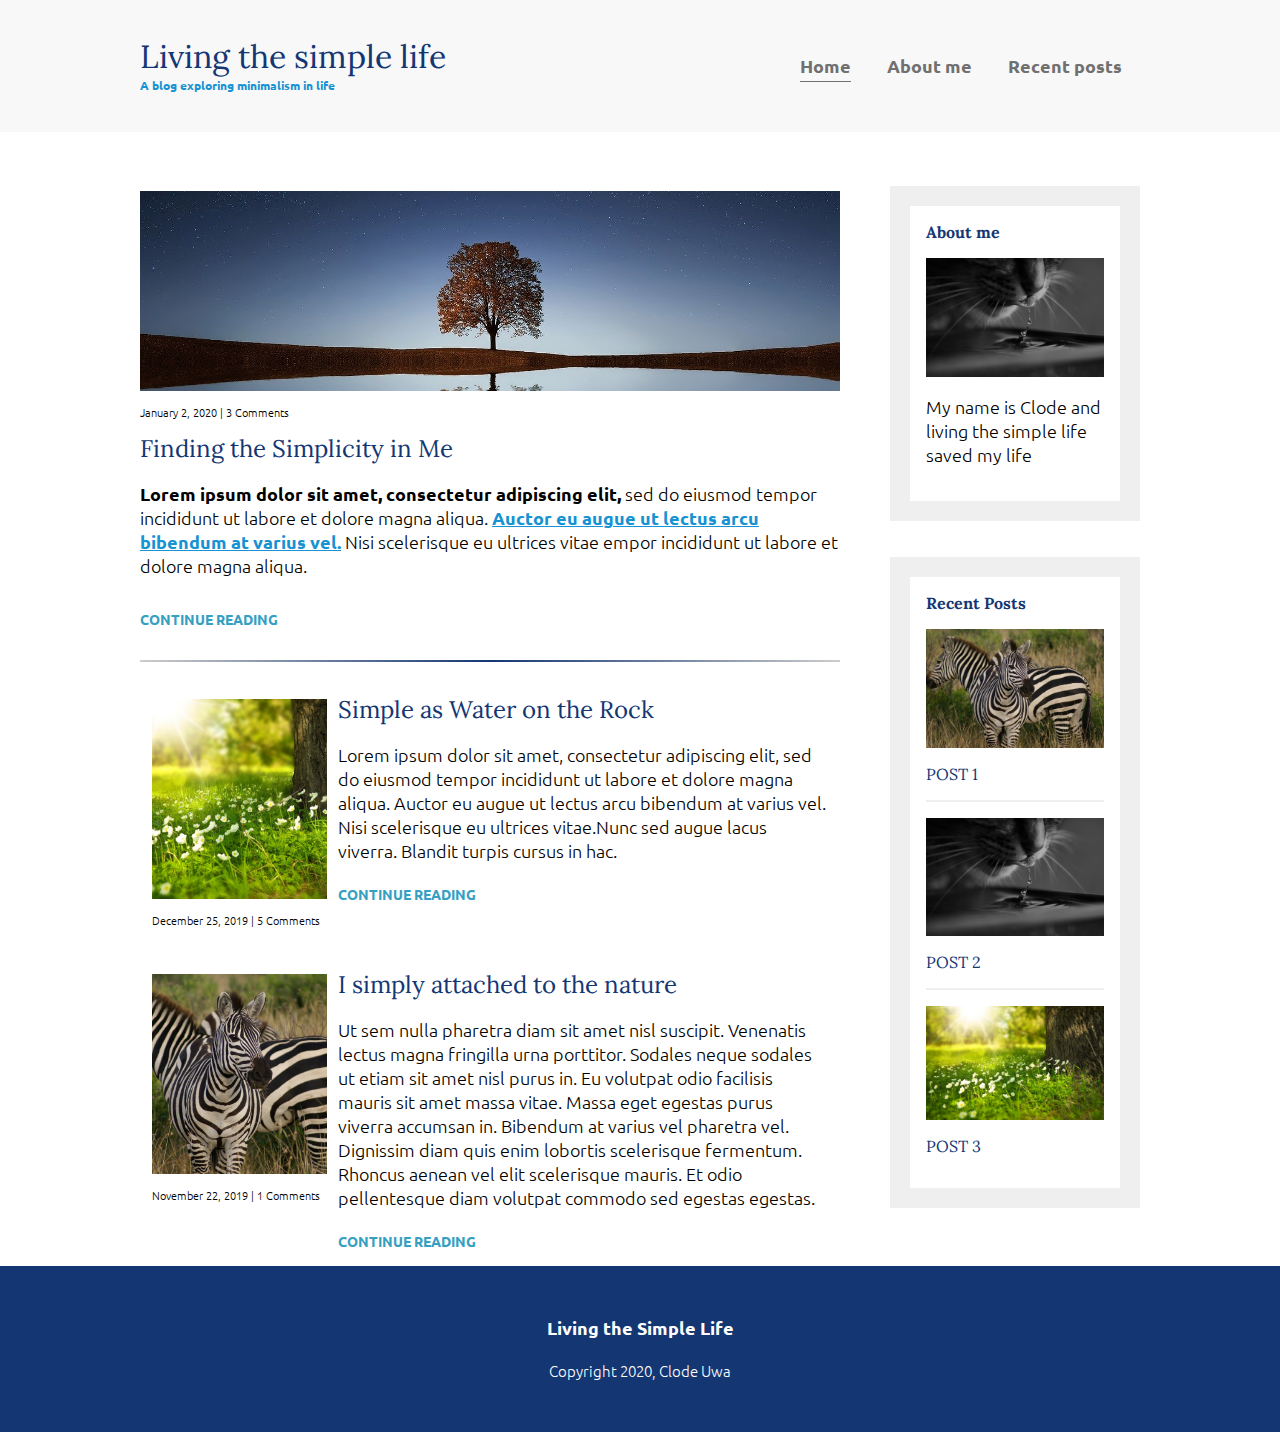
<file: index.html>
<!DOCTYPE html>
<html lang="en">
<head>
    <meta charset="UTF-8">
    <meta name="viewport" content="width=device-width, initial-scale=1.0">
    <meta http-equiv="X-UA-Compatible" content="ie=edge">
    <link href="https://fonts.googleapis.com/css?family=Lora|Ubuntu:300,400,700&display=swap" rel="stylesheet">
    <link rel="stylesheet" href="styles.css">
    <title>Home | My blog</title>
</head>
<body>
    <header>
        <div class="container container-flex">   
            <div class="site-title">
                <h1>Living the simple life</h1>
                    <p class="subtitle">A blog exploring minimalism in life</p>
            </div>
            <nav>
                <ul>
                    <li><a href="index.html" class="current-page">Home</a></li>
                    <li><a href="about-me.html">About me</a></li>
                    <li><a href="recent-post.html">Recent posts</a></li>
                </ul>
            </nav>
    
        </div>
    </header>
    <div class="container container-flex">
        <main role="main">
            <article class="article-featured">
                <h2 class="article-title">Finding the Simplicity in Me</h2>
                <img src="images/tree.jpg"  height="300" alt=" Two zebra" class="article-image">
                <p class="article-info">January 2, 2020 | 3 Comments</p>
                
                <p class="article-body"><strong> Lorem ipsum dolor sit amet, consectetur adipiscing elit,</strong> 
                        sed do eiusmod tempor incididunt ut labore et dolore magna aliqua. 
                        <a href="#"> Auctor eu augue ut lectus arcu bibendum at varius vel.</a> 
                        Nisi scelerisque eu ultrices vitae empor incididunt ut labore et dolore magna aliqua.</p>
                <a href="#" class="article-read-more">Continue Reading</a>
                <hr class="line-hr">
            </article>
            <article class="article-recent">
                <div class="article-recent-main">
                    <h2 class="article-title">Simple as Water on the Rock</h2>
                    <p class="article-body">Lorem ipsum dolor sit amet, consectetur adipiscing elit, 
                            sed do eiusmod tempor incididunt ut labore et dolore magna aliqua. 
                            Auctor eu augue ut lectus arcu bibendum at varius vel. 
                            Nisi scelerisque eu ultrices vitae.Nunc sed augue lacus viverra. 
                            Blandit turpis cursus in hac.</p>
                    <a href="#" class="article-read-more">Continue Reading</a>
                </div>
                <div class="article-recent-secondary">
                    <img src="images/spring.jpg" alt="spring feeling picture" class="article-image">
                    <p class="article-info">December 25, 2019 | 5 Comments</p>
                </div>
            </article>
                <article class="article-recent">
                    <div class="article-recent-main">
                        <h2 class="article-title">I simply attached to the nature</h2>
                        <p class="article-body">Ut sem nulla pharetra diam sit amet nisl suscipit. 
                            Venenatis lectus magna fringilla urna porttitor. 
                            Sodales neque sodales ut etiam sit amet nisl purus in. 
                            Eu volutpat odio facilisis mauris sit amet massa vitae. 
                            Massa eget egestas purus viverra accumsan in. 
                            Bibendum at varius vel pharetra vel. 
                            Dignissim diam quis enim lobortis scelerisque fermentum. 
                            Rhoncus aenean vel elit scelerisque mauris. Et odio pellentesque 
                            diam volutpat commodo sed egestas egestas.</p>
                        <a href="#" class="article-read-more">Continue Reading</a>
                    </div>
                    <div class="article-recent-secondary">
                        <img src="images/zebra.jpg" alt="A cat drinking water" width="200px" class="article-image">
                        <p class="article-info">November 22, 2019 | 1 Comments</p>
                    </div>
                </article>
        </main>
        <aside class="sidebar">
            <div class="sidebar-widget">
                <h2 class="widget-title">About me</h2>
                <img src="images/cat.jpg" width="200px" alt="a tree" class="widget-image">
                <p class="widget-body">My name is Clode and living the simple life saved my life</p>
            </div>
            <div class="sidebar-widget">
                    <h2 class="widget-title">Recent Posts</h2>
                        <div class="widget-recent-post">
                            <h3 class="widget-post-title">Post 1</h3>
                            <img src="images/zebra.jpg" alt=" two zebra" class="widget-image">
                        </div>
                        <div class="widget-recent-post">
                            <h3 class="widget-post-title">Post 2</h3>
                                <img src="images/cat.jpg" alt="" class="widget-image">
                        </div>
                        <div class="widget-recent-post">
                            <h3 class="widget-post-title"> Post 3</h3>
                                <img src="images/spring.jpg" alt="" class="widget-image">
                        </div>
                    
            </div>
        </aside>
    </div>
    <footer>
        <p><strong> Living the Simple Life</strong></p>
        <p><small>Copyright 2020, Clode Uwa</small></p>

    </footer>
</body>
</html>
</file>
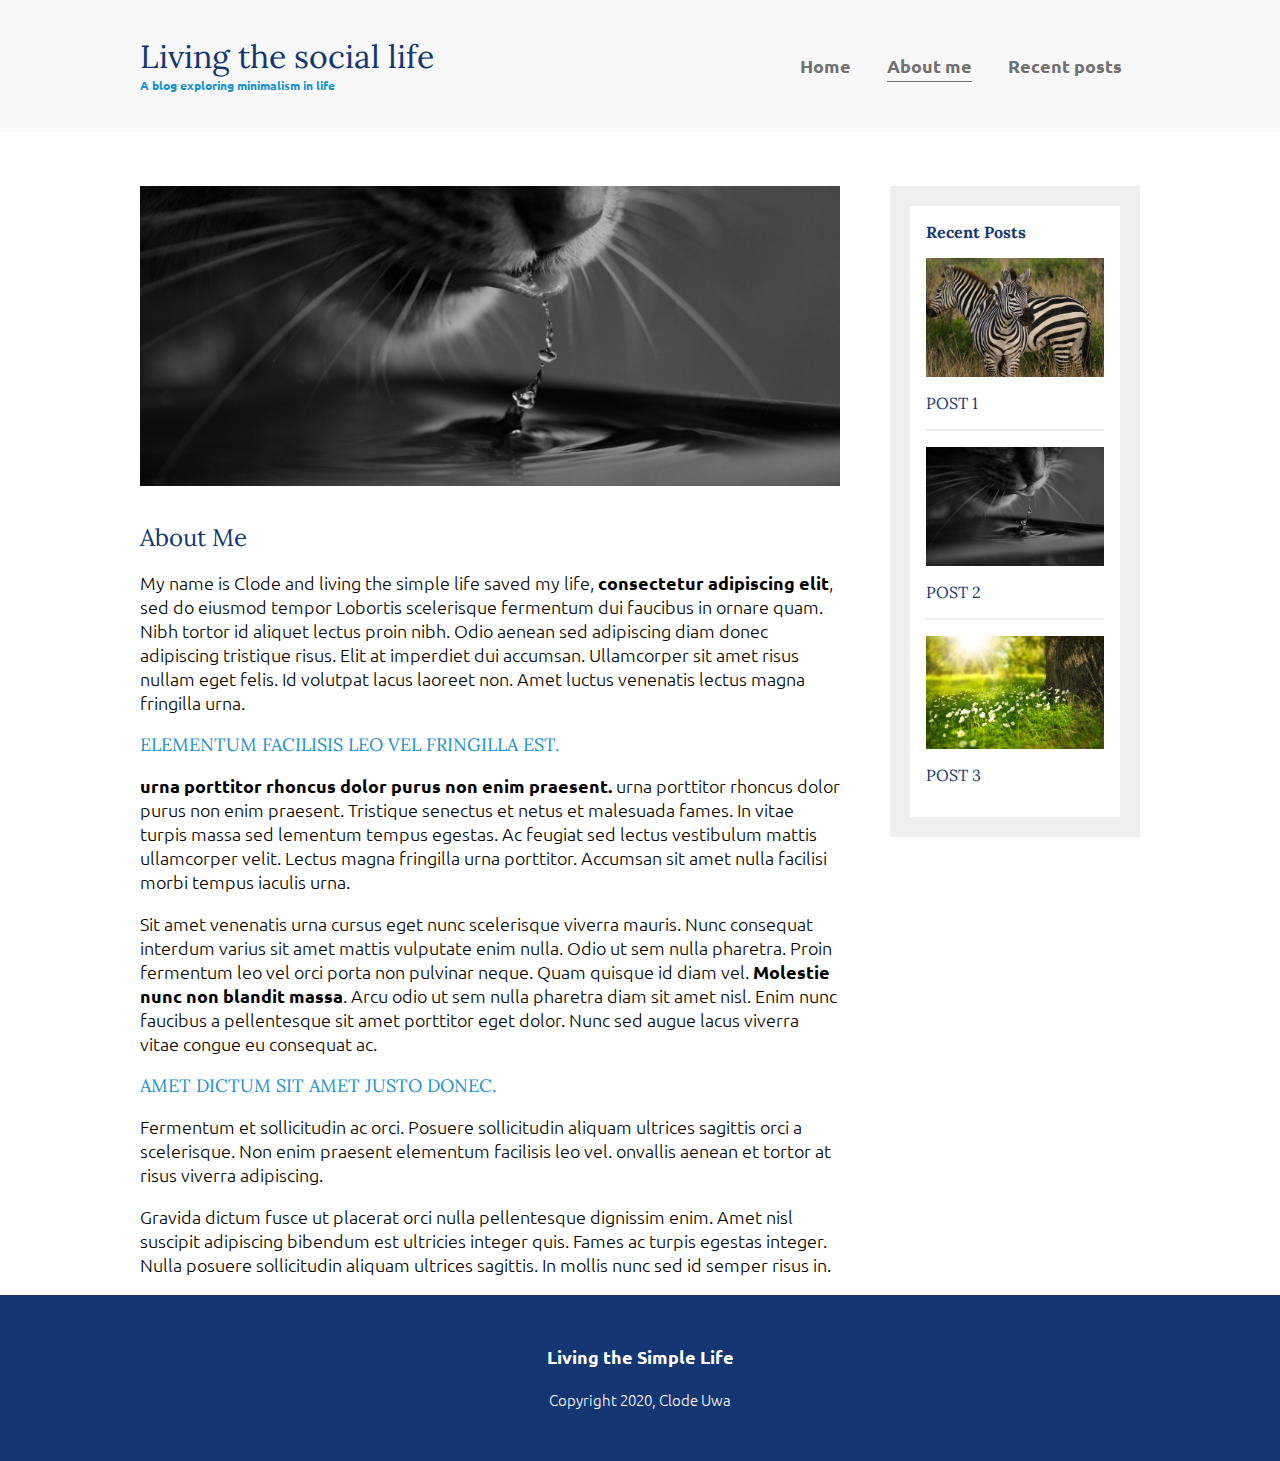
<file: about-me.html>
<!DOCTYPE html>
<html lang="en">
<head>
    <meta charset="UTF-8">
    <meta name="viewport" content="width=device-width, initial-scale=1.0">
    <meta http-equiv="X-UA-Compatible" content="ie=edge">
    <link href="https://fonts.googleapis.com/css?family=Lora|Ubuntu:300,400,700&display=swap" rel="stylesheet">
    <link rel="stylesheet" href="styles.css">
    <title>About me | My blog</title>
</head>
<body>
    <header>
        <div class="container container-flex">   
            <div class="site-title">
                <h1>Living the social life</h1>
                    <p class="subtitle">A blog exploring minimalism in life</p>
                
            </div>
            <nav>
                <ul>
                    <li><a href="index.html">Home</a></li>
                    <li><a href="about-me.html" class="current-page">About me</a></li>
                    <li><a href="recent-post.html">Recent posts</a></li>
                    
                </ul>
            </nav>
    
        </div>  <!--  / .container -->
    </header>
    <div class="container container-flex">
        <main role="main">
             <img src="images/cat.jpg"  alt="a tree" class="image-full">
                <h2 class="article-title">About Me</h2>
                    <p>My name is Clode and living the simple life saved my life, <strong>consectetur adipiscing elit</strong>, 
                        sed do eiusmod tempor Lobortis scelerisque fermentum dui faucibus in 
                        ornare quam. Nibh tortor id aliquet lectus proin nibh. 
                        Odio aenean sed adipiscing diam donec adipiscing tristique risus. 
                        Elit at imperdiet dui accumsan. Ullamcorper sit amet risus nullam eget 
                        felis. Id volutpat lacus laoreet non. Amet luctus venenatis lectus magna
                        fringilla urna. </p>

                    <h3>Elementum facilisis leo vel fringilla est. </h3>
                    <p><strong>urna porttitor rhoncus dolor purus non enim praesent. </strong> urna porttitor rhoncus dolor purus non enim praesent. 
                            Tristique senectus et netus et malesuada fames. In vitae turpis massa sed 
                            lementum tempus egestas. Ac feugiat sed lectus vestibulum mattis
                            ullamcorper velit. Lectus magna fringilla urna porttitor. 
                            Accumsan sit amet nulla facilisi morbi tempus iaculis urna.</p>

                    <p>Sit amet venenatis urna cursus eget nunc scelerisque viverra mauris. 
                            Nunc consequat interdum varius sit amet mattis vulputate enim nulla. 
                            Odio ut sem nulla pharetra. Proin fermentum leo vel orci porta non pulvinar
                            neque. Quam quisque id diam vel. <strong>Molestie nunc non blandit massa</strong>. 
                            Arcu odio ut sem nulla pharetra diam sit amet nisl. Enim nunc faucibus a 
                            pellentesque sit amet porttitor eget dolor. Nunc sed augue lacus viverra 
                            vitae congue eu consequat ac.</p> 
                        
                    <h3>Amet dictum sit amet justo donec.</h3> 
                    <p>Fermentum et sollicitudin ac orci. Posuere sollicitudin aliquam ultrices 
                            sagittis orci a scelerisque. Non enim praesent elementum facilisis leo vel. 
                            onvallis aenean et tortor at risus viverra adipiscing.</p>
                    <p> Gravida dictum fusce 
                            ut placerat orci nulla pellentesque dignissim enim. Amet nisl suscipit 
                            adipiscing bibendum est ultricies integer quis. Fames ac turpis egestas 
                            integer. Nulla posuere sollicitudin aliquam ultrices sagittis. 
                            In mollis nunc sed id semper risus in.
                            </p>
                        
                
        </main> 
        <aside class="sidebar">
            <!-- <div class="sidebar-widget">
                <h2 class="widget-title">About me</h2>
                <img src="images/cat.jpg" width="200px" alt="a tree" class="widget-image">
                <p class="widget-body">Lorem ipsum dolor sit amet, 
                    consectetur adipiscing elit, 
                    sed do eiusmod tempor</p>
            </div> -->
            <div class="sidebar-widget">
                    <h2 class="widget-title">Recent Posts</h2>
                        <!-- <p class="widget-body">Lorem ipsum dolor sit amet, 
                            consectetur adipiscing elit, 
                            sed do eiusmod tempor</p> -->
                        <div class="widget-recent-post">
                            <h3 class="widget-post-title">Post 1</h3>
                            <img src="images/zebra.jpg" alt=" two zebra" class="widget-image">
                        </div>
                        <div class="widget-recent-post">
                            <h3 class="widget-post-title">Post 2</h3>
                                <img src="images/cat.jpg" alt="" class="widget-image">
                        </div>
                        <div class="widget-recent-post">
                            <h3 class="widget-post-title"> Post 3</h3>
                                <img src="images/spring.jpg" alt="" class="widget-image">
                        </div>
                    
                    
            </div>
        </aside>
    </div>
    <footer>
        <p><strong> Living the Simple Life</strong></p>
        <p><small>Copyright 2020, Clode Uwa</small></p>
    </footer>
</body>
</html>
</file>
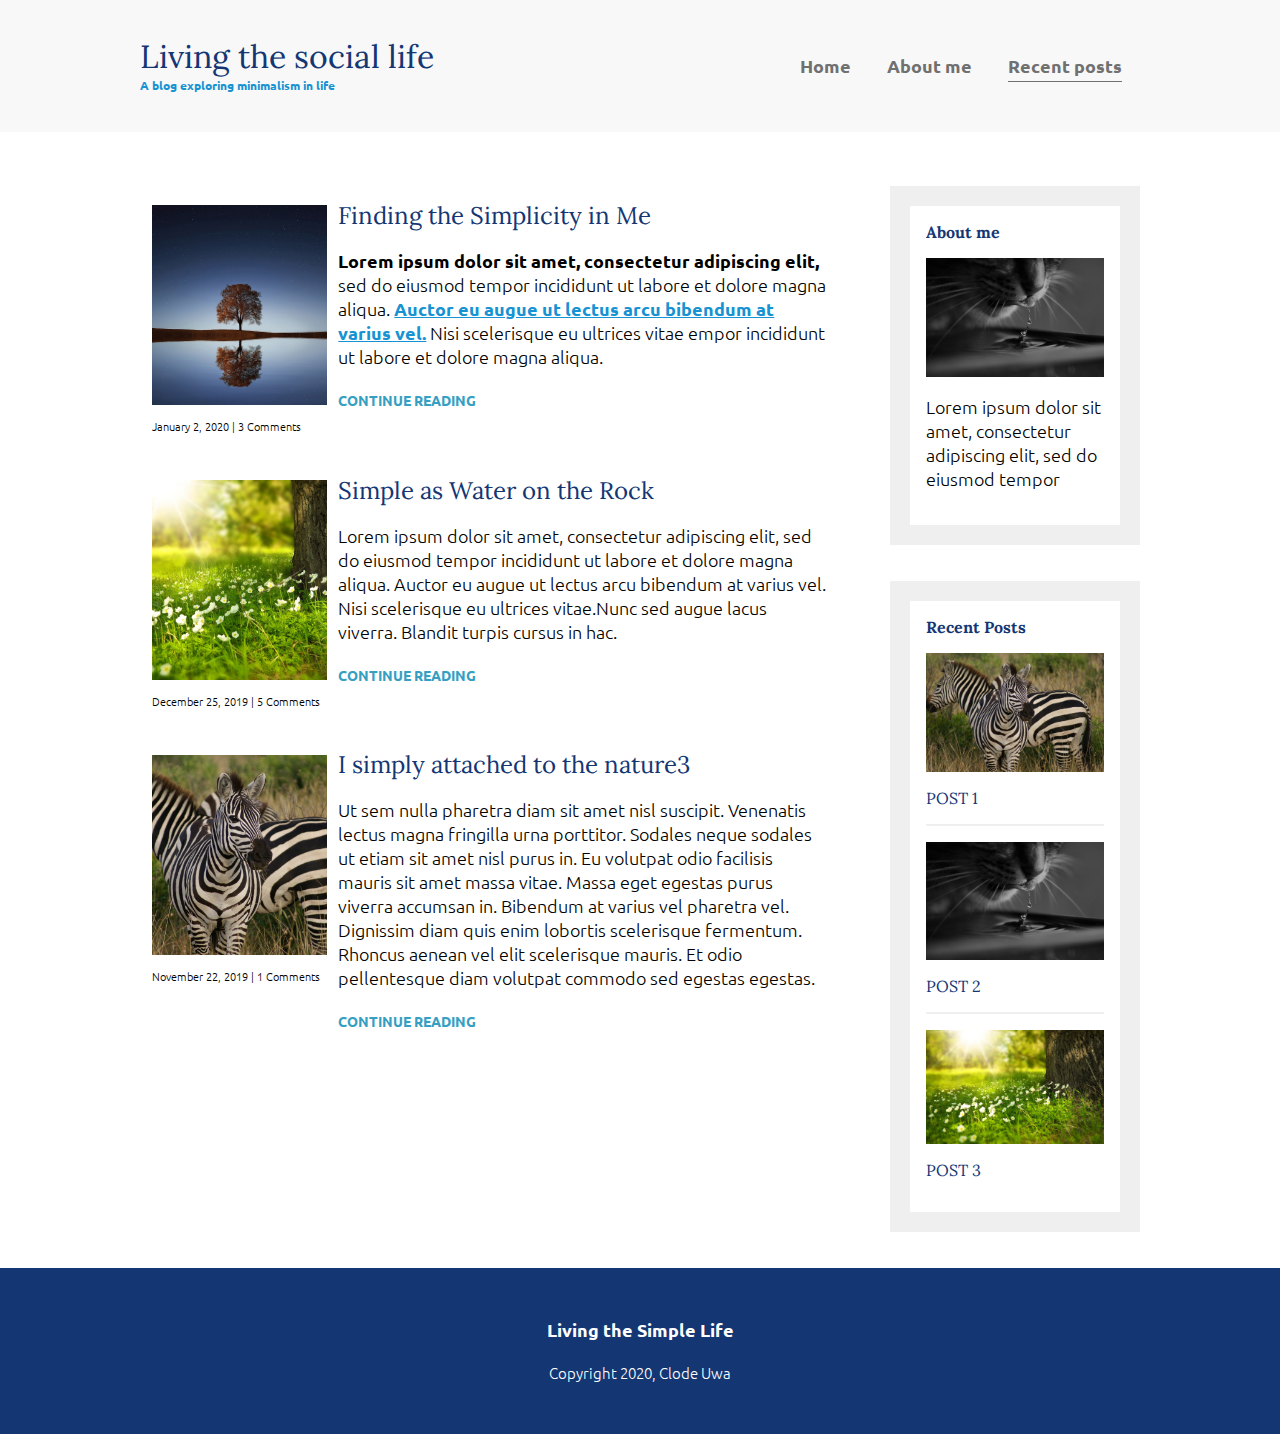
<file: recent-post.html>
<!DOCTYPE html>
<html lang="en">
<head>
    <meta charset="UTF-8">
    <meta name="viewport" content="width=device-width, initial-scale=1.0">
    <meta http-equiv="X-UA-Compatible" content="ie=edge">
    <link href="https://fonts.googleapis.com/css?family=Lora|Ubuntu:300,400,700&display=swap" rel="stylesheet">
    <link rel="stylesheet" href="styles.css">
    <title>Recent posts | My blog</title>
</head>
<body>
    <header>
        <div class="container container-flex">   
            <div class="site-title">
                <h1>Living the social life</h1>
                    <p class="subtitle">A blog exploring minimalism in life</p>
                
            </div>
            <nav>
                <ul>
                    <li><a href="index.html">Home</a></li>
                    <li><a href="about-me.html">About me</a></li>
                    <li><a href="recent-post.html" class="current-page">Recent posts</a></li>
                    
                </ul>
            </nav>
    
        </div>  <!--  / .container -->
    </header>
     <div class="container container-flex">
        <main role="main">
            <article class="article-recent">
                <div class="article-recent-main">
                    <h2 class="article-title">Finding the Simplicity in Me</h2>
                    <p class="article-body"><strong> Lorem ipsum dolor sit amet, consectetur adipiscing elit,</strong> 
                        sed do eiusmod tempor incididunt ut labore et dolore magna aliqua. 
                        <a href="#"> Auctor eu augue ut lectus arcu bibendum at varius vel.</a> 
                        Nisi scelerisque eu ultrices vitae empor incididunt ut labore et dolore magna aliqua.</p>
                    <a href="#" class="article-read-more">Continue Reading</a>
                </div>
                <div class="article-recent-secondary">
                    <img src="images/tree.jpg" alt="Two zebra" class="article-image">
                    <p class="article-info">January 2, 2020 | 3 Comments</p>
                </div>
            </article>
            <article class="article-recent">
                <div class="article-recent-main">
                    <h2 class="article-title">Simple as Water on the Rock</h2>
                    <p class="article-body">Lorem ipsum dolor sit amet, consectetur adipiscing elit, 
                            sed do eiusmod tempor incididunt ut labore et dolore magna aliqua. 
                            Auctor eu augue ut lectus arcu bibendum at varius vel. 
                            Nisi scelerisque eu ultrices vitae.Nunc sed augue lacus viverra. 
                            Blandit turpis cursus in hac.</p>
                    <a href="#" class="article-read-more">Continue Reading</a>
                </div>
                <div class="article-recent-secondary">
                    <img src="images/spring.jpg" alt="spring feeling picture" class="article-image">
                    <p class="article-info">December 25, 2019 | 5 Comments</p>
                </div>
            </article>
                <article class="article-recent">
                    <div class="article-recent-main">
                        <h2 class="article-title">I simply attached to the nature3</h2>
                        <p class="article-body">Ut sem nulla pharetra diam sit amet nisl suscipit. 
                            Venenatis lectus magna fringilla urna porttitor. 
                            Sodales neque sodales ut etiam sit amet nisl purus in. 
                            Eu volutpat odio facilisis mauris sit amet massa vitae. 
                            Massa eget egestas purus viverra accumsan in. 
                            Bibendum at varius vel pharetra vel. 
                            Dignissim diam quis enim lobortis scelerisque fermentum. 
                            Rhoncus aenean vel elit scelerisque mauris. Et odio pellentesque 
                            diam volutpat commodo sed egestas egestas.</p>
                        <a href="#" class="article-read-more">Continue Reading</a>
                    </div>
                    <div class="article-recent-secondary">
                        <img src="images/zebra.jpg" alt="cat drinking water" class="article-image">
                        <p class="article-info">November 22, 2019 | 1 Comments</p>
                    </div>
                </article>
        </main>
        <aside class="sidebar">
            <div class="sidebar-widget">
                <h2 class="widget-title">About me</h2>
                <img src="images/cat.jpg" width="200px" alt="a tree" class="widget-image">
                <p class="widget-body">Lorem ipsum dolor sit amet, 
                    consectetur adipiscing elit, 
                    sed do eiusmod tempor</p>
            </div>
            <div class="sidebar-widget">
                    <h2 class="widget-title">Recent Posts</h2>
                        <!-- <p class="widget-body">Lorem ipsum dolor sit amet, 
                            consectetur adipiscing elit, 
                            sed do eiusmod tempor</p> -->
                        <div class="widget-recent-post">
                            <h3 class="widget-post-title">Post 1</h3>
                            <img src="images/zebra.jpg" alt=" two zebra" class="widget-image">
                        </div>
                        <div class="widget-recent-post">
                            <h3 class="widget-post-title">Post 2</h3>
                                <img src="images/cat.jpg" alt="" class="widget-image">
                        </div>
                        <div class="widget-recent-post">
                            <h3 class="widget-post-title"> Post 3</h3>
                                <img src="images/spring.jpg" alt="" class="widget-image">
                        </div>
                    
                    
            </div>
        </aside>
    </div>
    <footer>
        <p><strong> Living the Simple Life</strong></p>
        <p><small>Copyright 2020, Clode Uwa</small></p>
    </footer>
</body>
</html>
</file>
<file: styles.css>
/*
fonts-family: 'Lora', serif;
font-family: 'ubuntu', sans-serif
*/
body {
    margin: 0 auto;
    font-family: 'Ubuntu', sans-serif;
    font-size: 1.125rem;
    font-weight: 300;
}
 img {
    width: 100%;
    /* max-width: 100%; */
    display: block;
    object-fit: cover; 
} 
.article-image{
    object-fit: cover; 
    height: 200px;
    
}
.image-full{
    width: 100%;
    max-height: 300px;
    object-fit: cover;
    margin-bottom: 2em;
}
.line-hr {
margin: 1em 0;
border: 0;
height: 2px;
background: #143774;
background-image: -webkit-linear-gradient(left, #ccc, #143774, #ccc);
background-image: -moz-linear-gradient(left, #ccc, #143774, #ccc);
background-image: -ms-linear-gradient(left, #ccc, #143774, #ccc);
background-image: -o-linear-gradient(left, #ccc, #143774, #ccc);
}
/****Typography *****/
h1,h2,h3 {
    font-family: 'Lora', serif;
    font-weight: 400;
    color: #143774;
    font-size: 1.125rem;
    
}
h1 {
    font-size: 2rem;
    margin: 0;
}
h2 {
    padding: 0;
    margin: 0;
}
h3 {
    text-transform: uppercase;
    color: #1792d2;
}
a {
    color: #1792d2;
    font-weight: bold;
}
a:hover, a:focus {
color: #143774;
}
strong{
    font-weight: 700;
}
/* h1 subtitle*/
.subtitle {
font-weight: 700;
color: #1792d2;
font-size: .75rem;
margin: 0;

}
.article-title {
    font-size: 1.5rem;
    
}
 
    .article-info{
font-size:.675rem;
margin: 1.2em 0;
    }
.article-read-more {
    color: #369fc2;
    text-decoration: none;
    text-transform: uppercase;
    font-weight: 700;
    padding: 1em 0;
    font-size:.875rem;
}
.article-read-more:hover,
.article-read-more:focus {
    text-decoration: underline;
}

.article-recent {
    padding: .765em 0;
    
}

/* Layout */

.container {
    width: 90%;
    max-width: 1000px;
    margin: 0 auto;

}

 @media(min-width: 675px) { 
    .container-flex {
    display: flex;
    justify-content: space-between;
    flex-direction: row;
    }
    main {
        width: 70%;
    }
    aside {
        width: 25%;
        min-width: 200px;
        margin-left: 1em;
    }
    header, .subtitle{
        text-align: left;
    }
    .nav ul {
        flex-direction: row;
    } 
    .nav li {
        margin: .5em 0;
    }
    .article-recent {
        display: flex;  
        justify-content: space-evenly;
        align-items: flex-start; 
       padding: .765em 0;
    }
    .article-recent-main {
        width: 70%;
        order: 2;
        margin-top: 0;
    }
    .article-recent-secondary{
        width: 25%;
        order: 1;
    } 
    .article-featured {
        display: flex;
        flex-direction: column;
    }
    .article-image {
        order: -1;
        margin-top: .3em;
    }
    .article-info {
        order: -1;
    }
    
} 
header {
background: #F8F8F8;
padding: 2em 0;
text-align: center;
margin-bottom: 3em;
}
footer {
    background: #143774;
    color: white;
    text-align: center;
    padding: 2rem;
}
nav ul {
list-style: none;
padding: 0;
display: flex;
justify-content: center;

}
nav li {
    margin: 0 1em;
    
}
nav a {
    text-decoration: none;
    color: #707070;
    font-weight: 700;
    padding: .25rem 0;
    
}
nav a:hover,nav a:focus {
    color:#1792d2;
}
.current-page {
    border-bottom: 1px solid #707070;
}
.current-page {
    color: #707070;
}
.sidebar-widget {
    border: 20px solid #efefef;
    margin-bottom: 2em;
    padding: 1rem;
}
.widget-title,
.widget-post-title{
    font-size: 1rem;
    color: #143774;
}
.widget-title {
    font-weight: 700;
    font-family: 'Ubuntu' sans-serif;
    margin-bottom: 1em;
}
.widget-recent-post{
    display: flex;
    flex-direction: column;
    border-bottom: 2px solid #efefef;
    margin-bottom: 1rem;
}
.widget-recent-post:last-child{
    border: 0;
    margin: 0;
}
.widget-image{
    order: -1;
}
</file>
